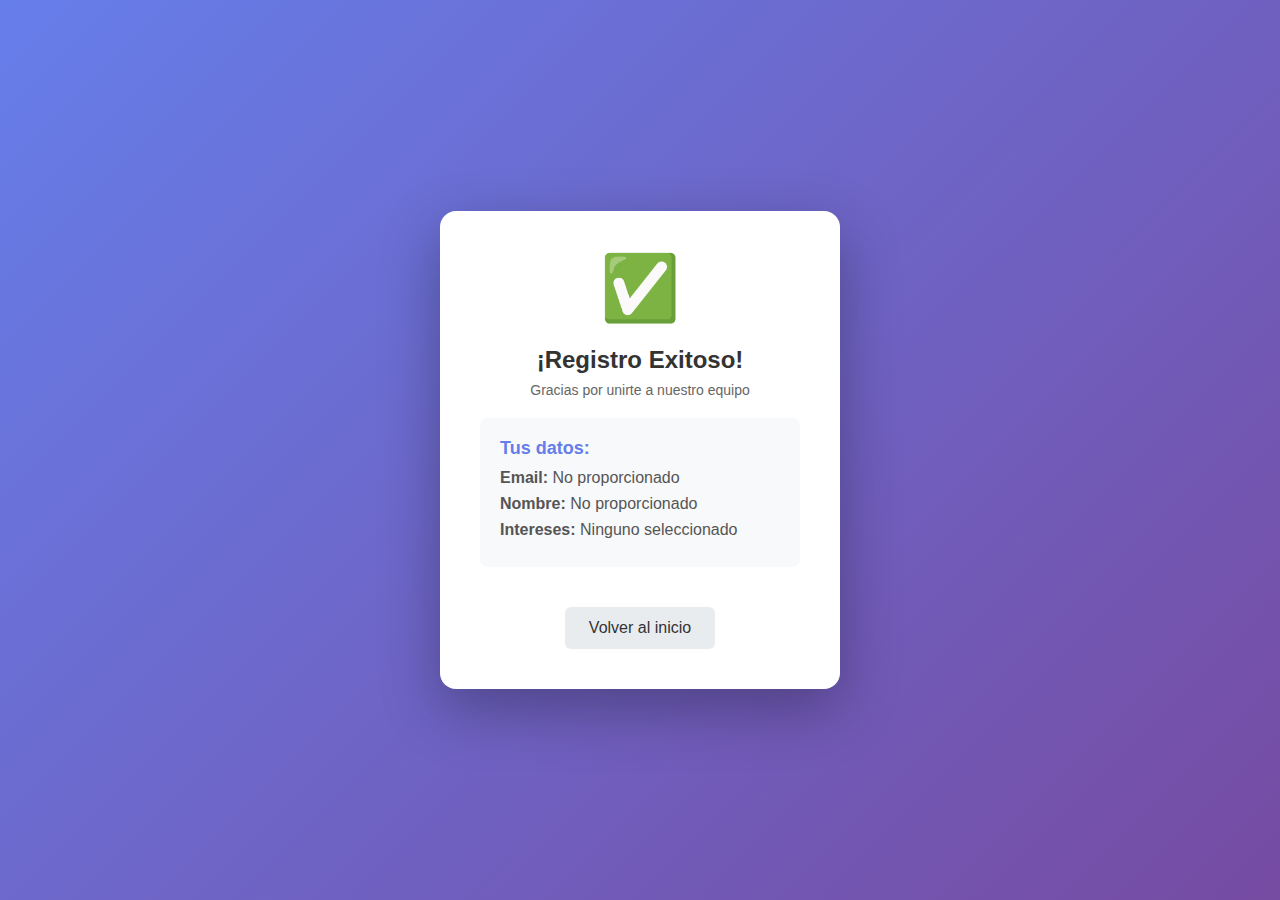
<file: resultados.html>
<!DOCTYPE html>
<html lang="es">
<head>
    <meta charset="UTF-8">
    <meta name="viewport" content="width=device-width, initial-scale=1.0">
    <title>Registro Exitoso</title>
    <link rel="stylesheet" href="style.css">
</head>
<body>
    <div class="container">
        <div class="success-icon">✅</div>
        
        <div class="header">
            <h1>¡Registro Exitoso!</h1>
            <p>Gracias por unirte a nuestro equipo</p>
        </div>

        <div class="result-card">
            <h3>Tus datos:</h3>
            <p><strong>Email:</strong> <span id="resultEmail"></span></p>
            <p><strong>Nombre:</strong> <span id="resultNombre"></span></p>
            <p><strong>Intereses:</strong> <span id="resultIntereses"></span></p>
        </div>

        <div style="text-align: center;">
            <a href="index.html" class="back-btn">Volver al inicio</a>
        </div>
    </div>

    <script src="resultados.js"></script>
</body>
</html>
</file>
<file: style.css>
* {
    margin: 0;
    padding: 0;
    box-sizing: border-box;
}

body {
    font-family: -apple-system, BlinkMacSystemFont, 'Segoe UI', Arial, sans-serif;
    background: linear-gradient(135deg, #667eea 0%, #764ba2 100%);
    min-height: 100vh;
    display: flex;
    justify-content: center;
    align-items: center;
    padding: 20px;
}

.container {
    background: white;
    border-radius: 16px;
    padding: 40px;
    max-width: 400px;
    width: 100%;
    box-shadow: 0 20px 60px rgba(0, 0, 0, 0.3);
}

.header {
    text-align: center;
    margin-bottom: 20px;
}

.header h1 {
    color: #333;
    font-size: 24px;
    margin-bottom: 8px;
    display: flex;
    align-items: center;
    justify-content: center;
    gap: 8px;
}

.header p {
    color: #666;
    font-size: 14px;
}

.promo-banner {
    background: linear-gradient(135deg, #10b981 0%, #059669 100%);
    color: white;
    padding: 12px 20px;
    border-radius: 8px;
    text-align: center;
    margin-bottom: 24px;
    font-weight: 600;
    font-size: 14px;
    display: flex;
    align-items: center;
    justify-content: center;
    gap: 8px;
}

.form-group {
    margin-bottom: 20px;
}

label {
    display: block;
    color: #333;
    font-size: 14px;
    font-weight: 500;
    margin-bottom: 8px;
}

input[type="email"],
input[type="text"] {
    width: 100%;
    padding: 12px;
    border: 1px solid #ddd;
    border-radius: 6px;
    font-size: 14px;
    transition: border-color 0.3s;
}

input[type="email"]:focus,
input[type="text"]:focus {
    outline: none;
    border-color: #667eea;
}

.checkbox-group {
    margin-bottom: 20px;
}

.checkbox-group label {
    font-weight: normal;
    margin-bottom: 4px;
}

.checkbox-item {
    display: flex;
    align-items: center;
    margin-bottom: 10px;
}

.checkbox-item input[type="checkbox"] {
    width: 18px;
    height: 18px;
    margin-right: 10px;
    cursor: pointer;
}

.checkbox-item label {
    margin: 0;
    cursor: pointer;
    color: #555;
}

.terms {
    font-size: 12px;
    color: #666;
    margin-bottom: 20px;
    line-height: 1.5;
}

.terms a {
    color: #667eea;
    text-decoration: none;
}

.terms a:hover {
    text-decoration: underline;
}

.submit-btn {
    width: 100%;
    background: linear-gradient(135deg, #667eea 0%, #764ba2 100%);
    color: white;
    border: none;
    padding: 14px;
    border-radius: 8px;
    font-size: 16px;
    font-weight: 600;
    cursor: pointer;
    transition: transform 0.2s, box-shadow 0.2s;
}

.submit-btn:hover {
    transform: translateY(-2px);
    box-shadow: 0 8px 20px rgba(102, 126, 234, 0.4);
}

.submit-btn:active {
    transform: translateY(0);
}

/* Estilos para la página de resultados */
.success-icon {
    font-size: 64px;
    text-align: center;
    margin-bottom: 20px;
}

.result-card {
    background: #f8f9fa;
    border-radius: 8px;
    padding: 20px;
    margin-bottom: 20px;
}

.result-card h3 {
    color: #667eea;
    margin-bottom: 10px;
    font-size: 18px;
}

.result-card p {
    color: #555;
    margin-bottom: 8px;
}

.back-btn {
    display: inline-block;
    margin-top: 20px;
    padding: 12px 24px;
    background: #e9ecef;
    color: #333;
    text-decoration: none;
    border-radius: 6px;
    transition: background 0.3s;
}

.back-btn:hover {
    background: #dee2e6;
}
</file>
